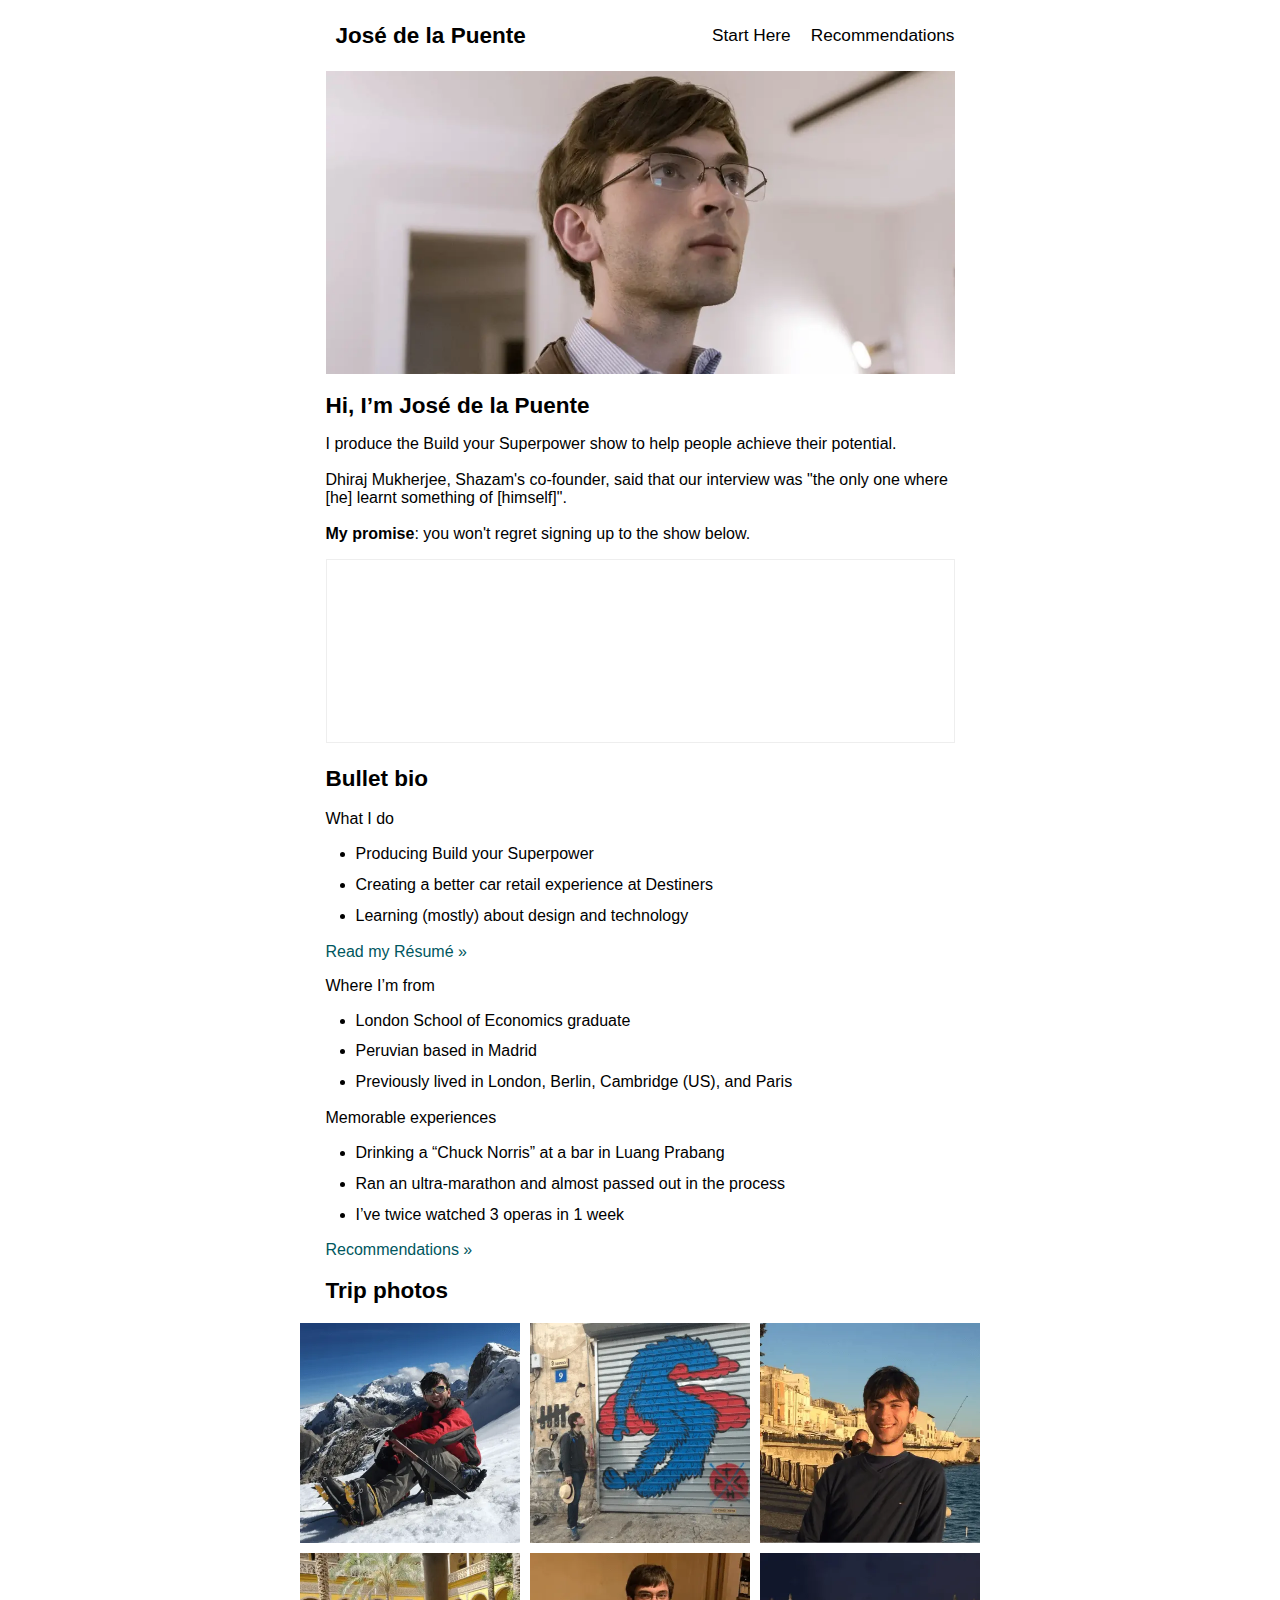
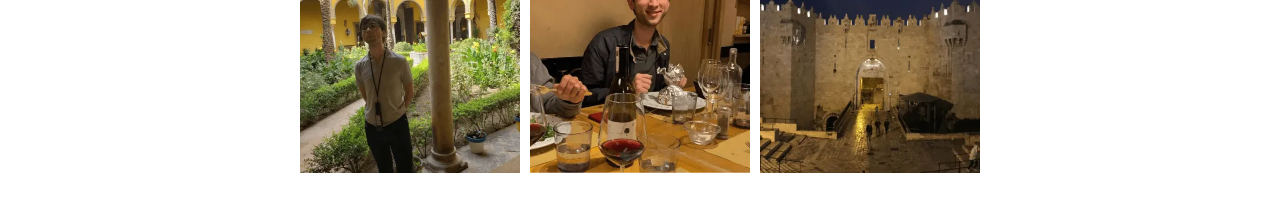
<file: index.html>
<!DOCTYPE html>
<html lang="en">
    <head>
        <title>José de la Puente | I work on Build your Superpower</title>
        <meta charset="UTF-8">
        <meta name="description" content="Hi, I'm José de la Puente. I produce the
        Build your Superpower show to help people become uniquely great.
        Past guests include the founders of Shazam and Metro Bank.">
        <meta name="og:description" content="Hi, I'm José de la Puente. I produce the
        Build your Superpower show to help people become uniquely great.
        Past guests include the founders of Shazam and Metro Bank.">
        <meta name="autor" content="José de la Puente">
        <meta name="keywords" content="podcast, José de la Puente, build your superpower, start-ups, design, podcast">
        <meta name="viewport" content="width=device-width, initial scale=1.0">
        <link rel="stylesheet" type="text/css" href="style.css"/>
        <link rel="icon" type="Image/png" href="images/JP.png" sizes="16x16">
    </head>

    <body id="top">
        <header class="flex padding_left_10px">
            <p class="logo"><a href="index.html">José de la Puente</a></p>
            <a href="#bottom" class="hide_desktop mobile_menu">Menu</a>
            <div class="navigation">
                <ul class="links">
                    <li><a class="list_link current_link" href="index.html">Start Here</a></li>
                    <li><a class="list_link" href="recommendations.html">Recommendations</a></li>
                   <!-- <li><a class="list_link" href="blog.html">Blog</a></li> -->
                </ul>
            </div>
        </header>

        <picture>
            <source srcset="images\me_web.webp" type="image/webp">
            <source srcset="images\me_web.png" type="image/png">
            <img src="images2\me_web.png" alt="José de la Puente at the Instituto Tramontana in Madrid" title="At the Instituto Tramontana in Madrid" width="629px" height="323px" class="imgcentered"/>
        </picture>
        
        <section>
            <h1 class="title">Hi, I’m José de la Puente</h1>

            <p class="intro">I produce the Build your Superpower show to help people achieve their potential. <br> <br> 
            Dhiraj Mukherjee, Shazam's co-founder, said that our interview was "the only one where [he] learnt something of [himself]".
            <br> <br>
            <b>My promise</b>: you won't regret signing up to the show below.
            </p>

        </section>
        
        <iframe class="substack" title="Subscribe to Buld your Superpower" src="https://buildyoursuperpower.substack.com/embed" width="480" height="320" frameborder="0" scrolling="no"></iframe>

        <section>
            <h2 class="title">Bullet bio</h2>
        
            <p>What I do</p>
            <ul class="lists">
                <li>Producing Build your Superpower</li>
                <li>Creating a better car retail experience at Destiners</li>
                <li>Learning (mostly) about design and technology</li>
               </ul>
               <a class="list_link" href="https://drive.google.com/open?id=15A1xXxYbLyMEedxzIMUc231KgtUfqYtX" target="_blank" rel="noopener">
                Read my Résumé »</a>
                <br>
        
            <p>Where I’m from</p>

            <ul class="lists">
                <li>London School of Economics graduate</li>
                <li>Peruvian based in Madrid</li>
                <li>Previously lived in London, Berlin, Cambridge (US), and Paris</li>
            </ul>

            <p>Memorable experiences</p>

            <ul class="lists">
                <li>Drinking a “Chuck Norris” at a bar in Luang Prabang</li>
                <li>Ran an ultra-marathon and almost passed out in the process</li>
                <li>I’ve twice watched 3 operas in 1 week</li>
            </ul>
                <a href="recommendations.html" class="list_link">Recommendations »</a>
            <br>
        </section>

        <section>
            <h2>Trip photos</h2>
            <div class="grid">
                <picture>
                    <source srcset="images\Mountaineering.webp" type="image/webp">
                    <source srcset="images\Mountaineering.png" type="image/png">
                    <img src="images\Mountaineering.png" alt="Resting at the summit of the Ishinca glacier" title="Resting at the summit of the Ishinca glacier" width="220" height="100%" loading="lazy">
                </picture>                
            
                <picture>
                <source srcset="images\Graffiti.webp" type="image/webp">
                <source srcset="images\Graffiti.png" type="image/png">
                <img src="images\Graffiti.png" alt="At a graffiti tour in Tel Aviv" title="At a graffiti tour in Tel Aviv" width="220" height="100%" loading="lazy">
                </picture>

                <picture>
                    <source srcset="images\Syracuse.webp" type="image/webp">
                    <source srcset="images\Syracuse.png" type="image/png">
                    <img src="images\Syracuse.png" alt="Enjoying the beachfront of Syracuse" title="Enjoying the beachfront of Syracuse" width="220" height="100%" loading="lazy">
                </picture>

                <picture>
                    <source srcset="images\Seville.webp" type="image/webp">
                    <source srcset="images\Seville.png" type="image/png">
                    <img src="images\Seville.png" alt="Taking a break at a palace in Seville" title="Taking a break at a palace in Seville" width="220" height="100%" loading="lazy">
                </picture>

                <picture>
                    <source srcset="images\Florence_food.webp" type="image/webp">
                    <source srcset="images\Florence_food.png" type="image/png">
                    <img src="images\Florence_food.png" alt="Eating intestines in Florence" title="Eating intestines in Florence" width="220" height="100%" loading="lazy">
                </picture>

                <picture>
                    <source srcset="images\Jerusalem.webp" type="image/webp">
                    <source srcset="images\Jerusalem.png" type="image/png">
                    <img src="images\Jerusalem.png" alt="One of the gates of Jerusalem" title="One of the gates of Jerusalem" width="220" height="100%" loading="lazy">
                </picture>
            </div>
        </section>
        <footer class="footer hide_desktop" id="bottom">
            <a href="#top" class="footer_top">Return to top <svg class="icon icon-arrow-up"><symbol id="icon-arrow-up" viewBox="0 0 32 32">
                <path d="M16 1l-15 15h9v16h12v-16h9z"></path>
                </symbol><use xlink:href="#icon-arrow-up"></use></svg></a>
            <a href="#top" class="footer_li current_link">Start Here »</a>
            <a href="recommendations.html" class="footer_li">Recommendations »</a>
            <!-- <a href="#" class="footer_li">Blog »</a></li> -->
        </footer>
    </body>
</html>
</file>
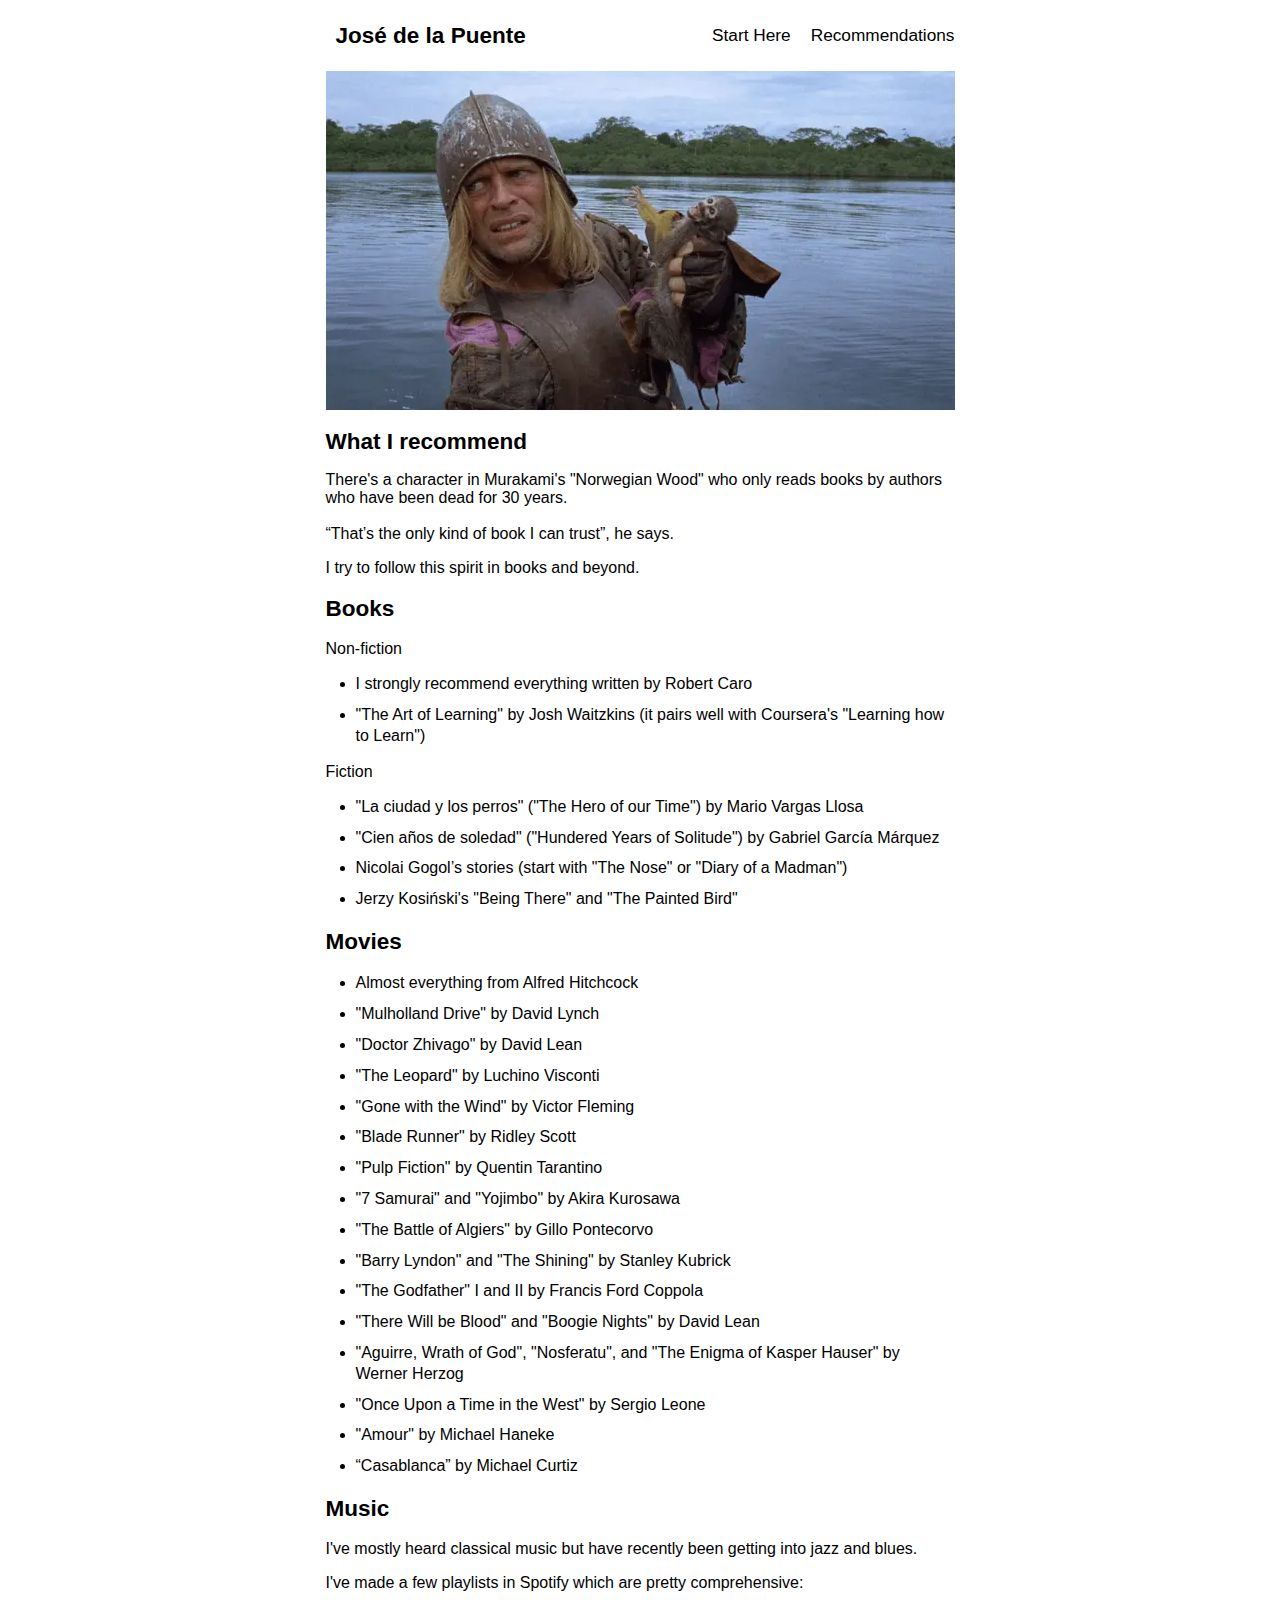
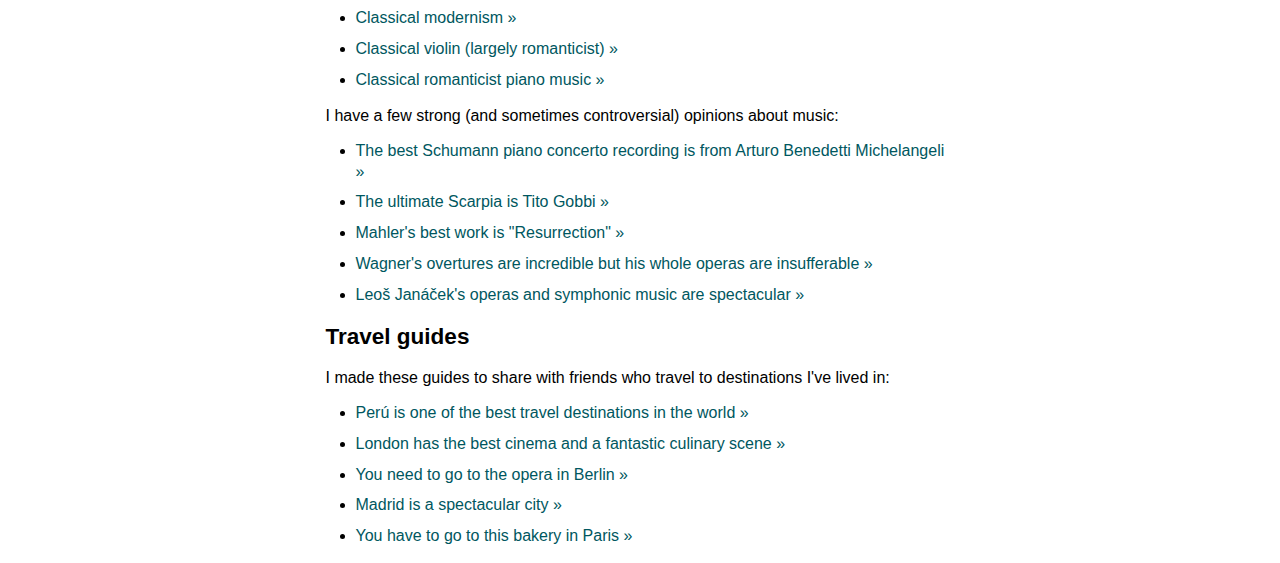
<file: recommendations.html>
<!DOCTYPE html>
<html lang="en">
    <head>
        <title>José de la Puente</title>
        <meta charset="UTF-8">
        <meta name="description" content="Hi, I'm José de la Puente. I produce the
        Build your Superpower show to help people become uniquely great.
        Past guests include the founders of Shazam and Metro Bank.">
        <meta name="og:description" content="Hi, I'm José de la Puente. I produce the
        Build your Superpower show to help people become uniquely great.
        Past guests include the founders of Shazam and Metro Bank.">
        <meta name="autor" content="José de la Puente">
        <meta name="keywords" content="podcast, José de la Puente, build your superpower, start-ups, design, podcast">
        <meta name="viewport" content="width=device-width, initial scale=1.0">
        <link rel="stylesheet" type="text/css" href="style.css"/>
        <link rel="icon" type="image/png" href="images/JP.png" sizes="16x16">
    </head>
    <body id="top">
        <header class="flex padding_left_10px">
            <p class="logo"><a href="index.html">José de la Puente</a></p>
            <a href="#bottom" class="hide_desktop mobile_menu">Menu</a>
            <div class="navigation">
                <ul class="links">
                    <li><a class="list_link" href="index.html">Start Here</a></li>
                    <li><a class="list_link current_link" href="recommendations.html">Recommendations</a></li>
                   <!-- <li><a class="list_link" href="blog.html">Blog</a></li> -->
                </ul>
            </div>
        </header>

        <picture>
            <source srcset="images\aguirre.webp" type="image/webp">
            <source srcset="images\aguirre.png" type="image/png">
            <img src="images\aguirre.png" alt="Aguirre in the Amazon, clutching a monkey" title="Aguirre in the Amazon, clutching a monkey" class="imgcentered"/>
        </picture>
        
        <section>
            <h1 class="title">What I recommend</h1>
            <p>There's a character in Murakami's "Norwegian Wood" who only reads books
                by authors who have been dead for 30 years. <br><br><q>That’s
                the only kind of book I can trust</q>, he says.</p>
            <p>I try to follow this spirit in books and beyond.</p>
    
            <h2 class="subtitle">Books</h2>
    
            <p>Non-fiction</p>
            <ul>
                <li>I strongly recommend everything written by Robert Caro</li>
                <li>"The Art of Learning" by Josh Waitzkins (it pairs well
                with Coursera's "Learning how to Learn")</li>
            </ul>
    
            <p>Fiction</p>
            <ul>
                <li>"La ciudad y los perros" ("The Hero of our Time") by
                Mario Vargas Llosa</li>
                <li>"Cien años de soledad" ("Hundered Years of Solitude")
                by Gabriel García Márquez</li>
                <li>Nicolai Gogol’s stories (start with "The Nose"
                or "Diary of a Madman")</li>
                <li>Jerzy Kosiński's "Being There" and "The Painted Bird"</li>
            </ul>

            <h2>Movies</h2>

            <ul>
                <li>Almost everything from Alfred Hitchcock</li>
                <li>"Mulholland Drive" by David Lynch</li>
                <li>"Doctor Zhivago" by David Lean</li>
                <li>"The Leopard" by Luchino Visconti</li>
                <li>"Gone with the Wind" by Victor Fleming</li>
                <li>"Blade Runner" by Ridley Scott</li>
                <li>"Pulp Fiction" by Quentin Tarantino</li>
                <li>"7 Samurai" and "Yojimbo" by Akira Kurosawa</li>
                <li>"The Battle of Algiers" by Gillo Pontecorvo</li>
                <li>"Barry Lyndon" and "The Shining" by Stanley Kubrick</li>
                <li>"The Godfather" I and II by Francis Ford Coppola</li>
                <li>"There Will be Blood" and "Boogie Nights" by David Lean</li>
                <li>"Aguirre, Wrath of God", "Nosferatu", and "The Enigma of Kasper
                Hauser" by Werner Herzog</li>
                <li>"Once Upon a Time in the West" by Sergio Leone</li>
                <li>"Amour" by Michael Haneke</li>
                <li>“Casablanca” by Michael Curtiz</li>
            </ul>
    
            <h2>Music</h2>
            
            <p>I've mostly heard classical music but have recently been getting into jazz and blues.</p>

            <p>I've made a few playlists in Spotify which are pretty comprehensive:</p>
            
            <ul>
                <li><a class="list_link" rel="noopener" href="https://open.spotify.com/playlist/2z9S5QPmOsVEK8xELuWoEr?si=BhoqeCuiTVe0EBqNuxC4Fw" target="_blank">Classical modernism »</a></li>
                <li><a class="list_link" rel="noopener" href="https://open.spotify.com/playlist/0kQneVnvpZGpPWl0uDbkkU?si=QRd6Nw3uQY-uugazTPVzmQ" target="_blank">Classical violin (largely romanticist) »</a></li>
                <li><a class="list_link" rel="noopener" href="https://open.spotify.com/playlist/1Zes9DBCSxjcsq8QWdsewK?si=v5SPZPpbTUqG7991DzcdZA" target="_blank">Classical romanticist piano music »</a></li>
            </ul>

            <p>I have a few strong (and sometimes controversial) opinions about music:</p>

            <ul>
                <li><a class="list_link" rel="noopener" href="https://open.spotify.com/album/7LWTGgKhXiucexZW5UrZUd?si=0ZV_uvJ4Qj6DxLxqPuPFmA" target="_blank">The best Schumann piano concerto recording is from Arturo Benedetti Michelangeli »</a></li>
                <li><a class="list_link" rel="noopener" href="https://open.spotify.com/playlist/6vGAdSAFllt4KRYfz1mWsX?si=c21hmEfzQtCEO8PqKLdqRQ" target="_blank">The ultimate Scarpia is Tito Gobbi »</a></li>
                <li><a class="list_link" rel="noopener" href="https://open.spotify.com/album/7cJiVJJTu2jhiwgLOy9RLh?si=jagqfDlzSA-4ZU6FLzjfnA" target="_blank">Mahler's best work is "Resurrection" »</a></li>
                <li><a class="list_link" rel="noopener" href="https://open.spotify.com/playlist/43qq2kOVMC3xmeE0AIzWwR?si=E1fBJ0fxQnOInae8K3a3CA" target="_blank">Wagner's overtures are incredible but his whole operas are insufferable »</a></li>
                <li><a class="list_link" rel="noopener" href="https://open.spotify.com/artist/46xXzoOdtD7SL2PTRq5irp?si=DG8lis-IScWCq6PDGSTf4w" target="_blank">Leoš Janáček's operas and symphonic music are spectacular »</a></li>
            </ul>
            <aside>
                <h2>Travel guides</h2>

                <p>I made these guides to share with friends who travel to destinations I've lived in:</p>

                <ul>
                    <li><a class="list_link" rel="noopener" href="https://docs.google.com/document/d/1VF9b3M64_SWGyosHFuu5OnnhtQYIBjV-4Kf8T8JXWGo/edit?usp=sharing" target="_blank">Perú is one of the best travel destinations in the world »</a></li>
                    <li><a class="list_link" rel="noopener" href="https://docs.google.com/document/d/1h1wiyJDjkn-fhLmt_u12qpOi4kH-S1Kjl6q2s7fO-jo/edit?usp=sharing" target="_blank">London has the best cinema and a fantastic culinary scene »</a></li>
                    <li><a class="list_link" rel="noopener" href="https://docs.google.com/document/d/1QloaGQLGHPhYIK3JT0qqQweC81mzNKZJJFGwV8PVVzM/edit?usp=sharing" target="_blank">You need to go to the opera in Berlin »</a></li>
                    <li><a class="list_link" rel="noopener" href="https://docs.google.com/document/d/1tlP7QvyETCnF96ORaBRq2F8sYFmYSrxfpEbL-p6IvuU/edit?usp=sharing" target="_blank">Madrid is a spectacular city »</a></li>
                    <li><a class="list_link" rel="noopener" href="https://docs.google.com/document/d/10qC8wKQfIOx-HpBKjoE-GNC_pRFMTaI1_3IhLKJgzLo/edit?usp=sharing" target="_blank">You have to go to this bakery in Paris »</a></li>
                </ul>
            </aside>
        </section>
        <footer class="footer hide_desktop" id="bottom">
            <a href="#top" class="footer_top">Return to top <svg class="icon icon-arrow-up"><symbol id="icon-arrow-up" viewBox="0 0 32 32">
                <path d="M16 1l-15 15h9v16h12v-16h9z"></path>
                </symbol><use xlink:href="#icon-arrow-up"></use></svg></a>
            <a href="index.html" class="footer_li">Start Here »</a>
            <a href="#top" class="footer_li current_link">Recommendations »</a>
            <!-- <a href="#" class="footer_li">Blog »</a></li> -->
        </footer>
    </body>
</html>
</file>
<file: style.css>
* {
    box-sizing: border-box;
}

body {
    max-width: 629px;
    margin: 0 auto;
    font-family: Myriad Pro, Helvetica, sans-serif;
}

.flex {
    display: flex;
    justify-content: space-between;
    align-items: center;
}

.logo {
    font-size: calc(18px + (24 - 18) * ((100vw - 300px) / (1600 - 300)));
    font-weight: 600;
}

h1, h2 {
    font-size: calc(18px + (24 - 18) * ((100vw - 300px) / (1600 - 300)));
}

.links {
    display: flex;
    align-items: center;
    margin: 0;
    padding: 0;
}

header ul.links li {
    list-style-type: none;
    padding: 0 10px;
    font-size: calc(15px + (18 - 15) * ((100vw - 300px) / (1600 - 300)));
}

ul.links li:first-child {
    padding-left: 0;
}

ul.links li:last-child {
    padding-right: 0;
}

a {
    text-decoration: none;
    color: black;
}

a.list_link:hover {
    text-decoration: underline;
}

section {
    margin: auto;
}

.imgcentered {
    width: 100%; /*resizes the image to fit container size */
    height: 100%;
    margin: auto 0;
}

.substack {
    padding-top: 20px;
    width: 100%; /*resizes the image to fit container size */
    max-height: 184px;
    margin: auto 0;
    border: 1px solid #EEE;
    background: white;
}

.grid {
    display: grid;
    grid-template-columns: repeat(3, 220px);
    grid-template-rows: repeat(2, 220px);
    grid-gap: 10px;
    justify-content: center;
    margin-bottom: 30px;
}

section ul {
    padding-left: 30px;
}

section ul li {
    line-height: 130%;
    margin-bottom: 10px;
}

section ul li a, section a {
    color: #005760;
}

section ul li:last-child {
    line-height: 130%;
    margin-bottom: 12.5px;
}

.hide_desktop {
    display: none;
}

.padding_left_10px {
    padding-left: 10px;
}

@media (max-width:600px) {

    
    .grid {
        display: grid;
        grid-template-columns: repeat(2, 150px);
        grid-template-rows: repeat(3, 150px);
        grid-gap: 5px;
    }

    .grid img {
        width: 100%;
    }

    .flex {
        display: flex;
    }

    .footer {
        display: flex;
        flex-direction: column;
        background-color: #F2F2F2;
        border-top: 1px solid #CCCCCC;
    }

    .footer_top {
        width: 100%;
        display: flex;
        justify-content: flex-end;
        padding: 30px 10px 30px 0;
        color: #404040;
    }

    .footer_ul {
        display: flex;
        align-items: flex-start;
        flex-direction: column;
        padding: 0;
        margin: 0;
    }

    .footer_li {
        align-items: flex-start;
        padding: 30px 0 30px 10px;
        list-style-type: none;
        border-top: 1px solid #CCCCCC;
        width: 100%;
    }

    .navigation {
        display: none;
    }
    
    .hide_mobile {
        display: none;
    }

    header ul.links li {
        list-style-type: none;
        padding: 1.5vh 7.5vw;
    }

    header ul.links li:nth-child(1), header ul.links li:nth-child(3) {
        padding: 0;
    }

    header {
        border-bottom: 1px solid #DFE1E1;
    }

    section {
        margin: 0 10px;
    }

    .navigation {
        width: 100%;
        border-top: 1px solid #F2F2F2;
    }

    .hide_desktop {
        display: flex;
    }

    .mobile_menu {
        border: 1px solid #400080;
        border-radius: 5px;
        margin-right: 10px;
        padding: 7.5px 12.5px;
        color: #400080;
    }

    .icon {
        display: inline-block;
        width: 1em;
        height: 1em;
        stroke-width: 0;
        stroke: currentColor;
        fill: currentColor;
        margin-left: 5px;
      }
}
</file>
